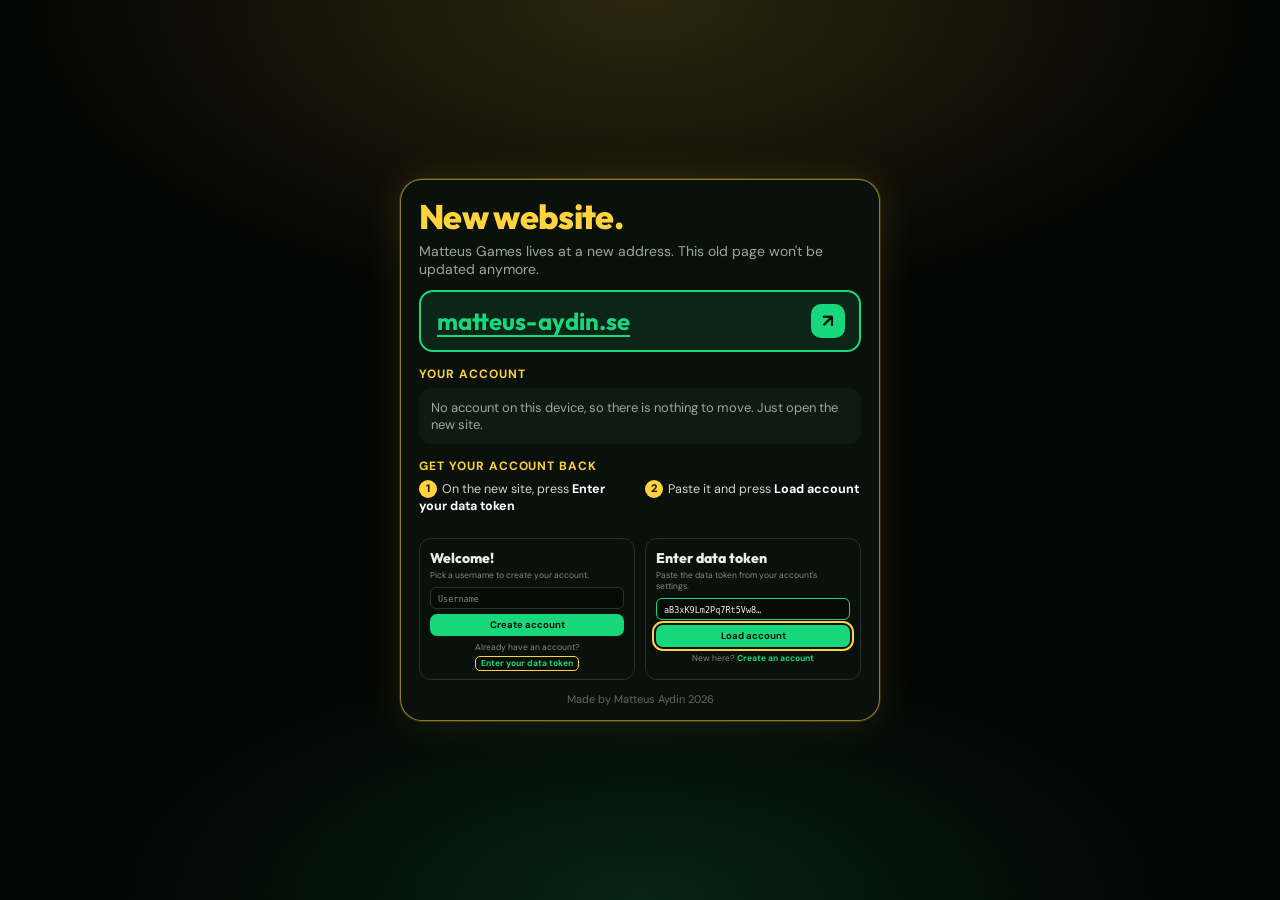
<file: index.html>
<!--

<!doctype html>
<html lang="en">
  <head>
    <meta charset="UTF-8" />
    <meta
      name="viewport"
      content="width=device-width, initial-scale=1.0, viewport-fit=cover"
    />
    <meta name="theme-color" content="#030504" />
    <title>Game Hub</title>
    <link
      rel="icon"
      href="data:image/svg+xml,%3Csvg xmlns='http://www.w3.org/2000/svg' viewBox='0 0 32 32'%3E%3Ccircle cx='16' cy='16' r='16' fill='%2319d77b'/%3E%3Cpath d='M13 9.5v13l10-6.5z' fill='%2306100a'/%3E%3C/svg%3E"
    />
    <script src="themes/theme.js"></script>
    <style>
      @import url("https://fonts.googleapis.com/css2?family=DM+Sans:wght@400;500;600;700;800&family=Outfit:wght@500;600;700;800&display=swap");
      :root {
        color-scheme: var(--scheme);
        --bg: var(--c-030504);
        --line: var(--c-151e18);
        --muted: var(--c-7f8b83);
        --text: var(--c-f3f7f4);
        --accent: var(--c-19d77b);
        --ease: cubic-bezier(0.2, 0.8, 0.2, 1);
      }
      * {
        box-sizing: border-box;
      }
      html {
        background: var(--bg);
        -webkit-text-size-adjust: 100%;
        text-size-adjust: 100%;
      }
      body {
        margin: 0;
        background: var(--bg);
        color: var(--text);
        font-family: var(--font-body);
        min-height: 100vh;
        min-height: 100dvh;
        overflow-x: hidden;
        display: flex;
        flex-direction: column;
        -webkit-tap-highlight-color: transparent;
      }
      a {
        color: inherit;
        text-decoration: none;
      }
      .spot {
        position: fixed;
        inset: 0;
        pointer-events: none;
        z-index: 0;
      }
      .spot::before,
      .spot::after {
        content: "";
        position: absolute;
        inset: 0;
        clip-path: polygon(36% 0, 64% 0, 76% 100%, 24% 100%);
      }
      .spot::before {
        background: linear-gradient(
          180deg,
          var(--c-0f1812) 0%,
          var(--c-0a110d) 55%,
          var(--c-070c09) 100%
        );
      }
      .spot::after {
        background: radial-gradient(
          ellipse at 50% 0%,
          var(--c-19d77b1a),
          transparent 62%
        );
        animation: breathe 7s ease-in-out infinite;
      }
      @keyframes breathe {
        0%,
        100% {
          opacity: 0.55;
        }
        50% {
          opacity: 1;
        }
      }
      @media (max-width: 700px) {
        .spot::before,
        .spot::after {
          clip-path: polygon(18% 0, 82% 0, 88% 100%, 12% 100%);
        }
      }
      .topbar {
        position: relative;
        height: calc(68px + env(safe-area-inset-top));
        padding: env(safe-area-inset-top) 16px 0;
        display: flex;
        align-items: center;
        justify-content: center;
        position: sticky;
        top: 0;
        z-index: 6;
        background: linear-gradient(var(--c-030504d9), var(--c-03050400));
        flex: none;
      }
      button,
      input {
        font: inherit;
        touch-action: manipulation;
      }
      button {
        cursor: pointer;
        transition:
          background 0.2s,
          border-color 0.2s,
          color 0.2s,
          transform 0.15s,
          box-shadow 0.25s,
          opacity 0.2s;
      }
      button:active:not(:disabled) {
        transform: scale(0.97);
      }
      button:disabled {
        opacity: 0.45;
        cursor: not-allowed;
      }
      .brand {
        display: flex;
        align-items: center;
        gap: 11px;
        font-family: var(--font-display);
        font-size: 19px;
        font-weight: 700;
        letter-spacing: -0.45px;
      }
      .brand-mark {
        width: 34px;
        height: 34px;
        border-radius: 10px;
        background: var(--accent);
        display: grid;
        place-items: center;
        color: var(--c-06100a);
      }
      .brand-mark svg {
        width: 19px;
        height: 19px;
      }
      @media (max-width: 560px) {
        .brand .brand-text {
          display: none;
        }
      }
      main {
        position: relative;
        z-index: 1;
        width: min(1240px, calc(100% - 32px));
        margin: 0 auto;
        padding: 26px 0 40px;
        flex: 1;
      }
      .eyebrow {
        color: var(--accent);
        font-size: 10px;
        font-weight: 800;
        letter-spacing: 1.5px;
        text-transform: uppercase;
      }
      @keyframes rise {
        from {
          opacity: 0;
          transform: translateY(12px);
        }
        to {
          opacity: 1;
          transform: none;
        }
      }
      .shell {
        padding: 30px 0 60px;
      }
      .head {
        display: flex;
        flex-direction: column;
        align-items: center;
        text-align: center;
        gap: 22px;
        margin-bottom: 30px;
        animation: rise 0.6s var(--ease) both;
      }
      .head h1 {
        font:
          700 clamp(38px, 6vw, 60px) / 1 var(--font-display),
          sans-serif;
        letter-spacing: -2px;
        margin: 12px 0 0;
      }
      .search {
        position: relative;
        width: min(360px, 100%);
      }
      .search svg {
        position: absolute;
        left: 13px;
        top: 50%;
        width: 16px;
        height: 16px;
        transform: translateY(-50%);
        color: var(--c-5f6c64);
        pointer-events: none;
      }
      .search input {
        padding-left: 38px;
        font-size: 14px;
      }
      .games {
        display: grid;
        grid-template-columns: repeat(auto-fill, minmax(250px, 1fr));
        gap: 14px;
      }
      .tile {
        display: flex;
        flex-direction: column;
        min-width: 0;
        border: 1px solid var(--line);
        border-radius: 16px;
        background: var(--c-070b09);
        overflow: hidden;
        transition:
          transform 0.2s,
          border-color 0.2s,
          box-shadow 0.25s;
        animation: rise 0.6s calc(0.1s + var(--i, 0) * 0.06s) var(--ease) both;
      }
      .tile:hover,
      .tile:focus-visible {
        transform: translateY(-4px);
        border-color: var(--c-19d77b66);
        box-shadow: 0 16px 44px var(--c-19d77b14);
        outline: none;
      }
      .tile:active {
        transform: scale(0.985);
      }
      .tile-art {
        position: relative;
        aspect-ratio: 16 / 10;
        display: grid;
        place-items: center;
        color: var(--accent);
        background: var(--c-0a100c);
        border-bottom: 1px solid var(--line);
        overflow: hidden;
      }
      .tile-pic {
        position: absolute;
        inset: -14px;
        width: calc(100% + 28px);
        height: calc(100% + 28px);
        object-fit: cover;
        filter: blur(8px) brightness(0.85);
        transition:
          transform 0.4s var(--ease),
          filter 0.3s;
      }
      .tile:hover .tile-pic {
        transform: scale(1.06);
        filter: blur(6px) brightness(1);
      }
      .tile-ico {
        position: relative;
        z-index: 1;
        width: 68px;
        height: 68px;
        border-radius: 18px;
        background: var(--c-0d1a13);
        border: 1px solid var(--c-1a2c21);
        display: grid;
        place-items: center;
        transition:
          transform 0.3s var(--ease),
          background 0.2s,
          color 0.2s;
      }
      .tile-ico svg {
        width: 34px;
        height: 34px;
      }
      .tile:hover .tile-ico {
        transform: scale(1.08);
        background: var(--accent);
        color: var(--c-06100a);
      }
      .tile-body {
        display: flex;
        flex-direction: column;
        gap: 8px;
        padding: 16px 18px 18px;
        flex: 1;
      }
      .tile h2 {
        font:
          600 21px var(--font-display),
          sans-serif;
        margin: 0;
      }
      .tile p {
        margin: 0;
        font-size: 13px;
        line-height: 1.5;
        color: var(--muted);
        display: -webkit-box;
        -webkit-line-clamp: 3;
        -webkit-box-orient: vertical;
        overflow: hidden;
      }
      .tile-go {
        margin-top: auto;
        padding-top: 10px;
        color: var(--accent);
        font-size: 11px;
        font-weight: 800;
        letter-spacing: 0.4px;
      }
      .empty {
        grid-column: 1 / -1;
        text-align: center;
        color: var(--muted);
        padding: 50px 0;
        font-size: 14px;
      }
      @media (max-width: 520px) {
        .games {
          grid-template-columns: minmax(0, 1fr);
        }
        .tile {
          flex-direction: row;
        }
        .tile-art {
          aspect-ratio: auto;
          width: 96px;
          flex: none;
          border-bottom: 0;
          border-right: 1px solid var(--line);
        }
        .tile-ico {
          width: 52px;
          height: 52px;
          border-radius: 14px;
        }
        .tile-ico svg {
          width: 26px;
          height: 26px;
        }
        .tile-body {
          padding: 14px 16px;
        }
        .tile:hover {
          transform: none;
        }
        .tile h2 {
          font-size: 19px;
        }
      }
      .user-card {
        position: absolute;
        left: max(16px, env(safe-area-inset-left));
        top: calc(14px + env(safe-area-inset-top));
        display: flex;
        align-items: center;
        gap: 4px;
        background: var(--c-070b09);
        border: 1px solid var(--line);
        border-radius: 12px;
        padding: 3px 3px 3px 13px;
        max-width: min(340px, calc(50vw - 41px));
        min-width: 0;
        animation: rise 0.5s var(--ease) both;
        z-index: 8;
      }
      .user-card .uname {
        flex: 1 1 auto;
        min-width: 0;
        font-size: 13px;
        font-weight: 700;
        overflow: hidden;
        text-overflow: ellipsis;
        white-space: nowrap;
      }
      .dots {
        flex: none;
        width: 32px;
        height: 32px;
        border: 0;
        border-radius: 9px;
        background: transparent;
        color: var(--c-aab5ad);
        display: grid;
        place-items: center;
      }
      .dots:hover {
        background: var(--c-0e2418);
        color: var(--c-b9f3d1);
      }
      .dots svg {
        width: 16px;
        height: 16px;
      }
      .menu-pop {
        position: absolute;
        left: 0;
        top: calc(100% + 8px);
        min-width: 210px;
        background: var(--c-070b09);
        border: 1px solid var(--c-17261c);
        border-radius: 14px;
        padding: 6px;
        opacity: 0;
        transform: translateY(-6px) scale(0.97);
        transform-origin: top left;
        pointer-events: none;
        transition: 0.22s var(--ease);
        z-index: 20;
        box-shadow: 0 18px 40px var(--c-000000aa);
      }
      .menu-pop.open {
        opacity: 1;
        transform: none;
        pointer-events: auto;
      }
      .menu-item {
        width: 100%;
        display: flex;
        align-items: center;
        gap: 11px;
        border: 0;
        background: transparent;
        color: var(--c-dfe8e1);
        padding: 11px 12px;
        border-radius: 9px;
        font-weight: 700;
        font-size: 13px;
        text-align: left;
      }
      .menu-item:hover {
        background: var(--c-0e2418);
        color: var(--c-b9f3d1);
      }
      .menu-item svg {
        width: 17px;
        height: 17px;
        color: var(--accent);
        flex: none;
      }
      @media (max-width: 440px) {
        .brand {
          display: none;
        }
        .user-card {
          max-width: calc(100vw - 32px);
        }
      }
      [hidden] {
        display: none !important;
      }
      .forgot {
        display: block;
        text-align: center;
        margin-top: 12px;
      }
      input {
        width: 100%;
        background: var(--c-080c0a);
        border: 1px solid var(--line);
        border-radius: 12px;
        color: var(--c-ffffff);
        padding: 13px 14px;
        outline: none;
        transition:
          border-color 0.2s,
          box-shadow 0.2s,
          background 0.2s;
      }
      input:focus {
        border-color: var(--c-19d77b88);
        box-shadow: 0 0 0 3px var(--c-19d77b14);
      }
      .primary {
        border: 0;
        border-radius: 12px;
        background: var(--accent);
        color: var(--c-05120a);
        padding: 13px 18px;
        font-weight: 800;
        white-space: nowrap;
      }
      .primary:hover:not(:disabled) {
        background: var(--c-4be59b);
        transform: translateY(-1px);
        box-shadow: 0 8px 26px var(--c-19d77b30);
      }
      .primary.full {
        width: 100%;
      }
      .toast {
        position: fixed;
        bottom: 22px;
        left: 50%;
        transform: translate(-50%, 20px);
        background: var(--c-0c130f);
        border: 1px solid var(--c-1f2d24);
        color: var(--c-ffffff);
        padding: 12px 17px;
        border-radius: 11px;
        font-size: 13px;
        opacity: 0;
        pointer-events: none;
        transition: 0.3s var(--ease);
        z-index: 70;
        max-width: calc(100% - 32px);
        text-align: center;
      }
      .toast.show {
        opacity: 1;
        transform: translate(-50%, 0);
      }
      .modal-back {
        position: fixed;
        inset: 0;
        z-index: 40;
        background: var(--c-000000b8);
        backdrop-filter: blur(5px);
        display: flex;
        align-items: center;
        justify-content: center;
        padding: 18px;
        opacity: 0;
        pointer-events: none;
        transition: opacity 0.3s;
      }
      .modal-back.open {
        opacity: 1;
        pointer-events: auto;
      }
      .sheet {
        width: min(440px, 100%);
        max-height: 92vh;
        max-height: 92dvh;
        overflow: auto;
        background: var(--c-070b09);
        border: 1px solid var(--c-141d17);
        border-radius: 20px;
        padding: 24px;
        transform: translateY(18px) scale(0.96);
        transition: transform 0.4s var(--ease);
        box-shadow: 0 30px 80px var(--c-000000cc);
      }
      .modal-back.open .sheet {
        transform: none;
      }
      .sheet.small {
        width: min(400px, 100%);
      }
      .sheet.wide {
        width: min(580px, 100%);
      }
      .sheet-head {
        display: flex;
        justify-content: space-between;
        align-items: center;
        margin-bottom: 20px;
      }
      .sheet-head h2 {
        font:
          700 24px var(--font-display),
          sans-serif;
        margin: 0;
      }
      .x {
        width: 34px;
        height: 34px;
        border: 1px solid var(--line);
        border-radius: 50%;
        background: var(--c-0a0f0c);
        color: var(--c-cfd8d1);
        display: grid;
        place-items: center;
      }
      .x:hover {
        background: var(--c-0e2418);
        border-color: var(--c-1d4a30);
        color: var(--c-b9f3d1);
        transform: rotate(90deg);
      }
      .x svg {
        width: 14px;
        height: 14px;
      }
      .sheet section {
        margin-bottom: 22px;
      }
      .sheet h3 {
        font-size: 11px;
        font-weight: 800;
        letter-spacing: 1.4px;
        text-transform: uppercase;
        color: var(--accent);
        margin: 0 0 12px;
      }
      .sheet p.sub {
        color: var(--muted);
        font-size: 13px;
        line-height: 1.5;
        margin: -8px 0 16px;
      }
      .form {
        display: flex;
        flex-direction: column;
        gap: 9px;
      }
      .auth-msg {
        display: none;
        font-size: 12px;
        color: var(--c-ff8e8e);
        margin-top: 11px;
        line-height: 1.45;
        text-align: center;
      }
      .auth-msg.show {
        display: block;
      }
      .auth-msg.good {
        color: var(--c-70efa5);
      }
      .auth-switch {
        font-size: 12px;
        color: var(--muted);
        text-align: center;
        margin: 14px 0 0;
      }
      .link {
        color: var(--accent);
        font: inherit;
        font-weight: 700;
        background: none;
        border: 0;
        padding: 0;
        cursor: pointer;
      }
      .link:hover {
        text-decoration: underline;
      }
      .link.muted {
        color: var(--c-9aa6a0);
        font-size: 12px;
        font-weight: 600;
      }
      .acc-label {
        font-size: 10px;
        font-weight: 800;
        letter-spacing: 1.2px;
        color: var(--c-8a978e);
        margin: 12px 0 7px;
      }
      .acc-label:first-child {
        margin-top: 0;
      }
      .acc-field {
        display: flex;
        align-items: center;
        gap: 8px;
      }
      .acc-wrap {
        position: relative;
        flex: 1;
        min-width: 0;
      }
      .acc-input[readonly] {
        background: var(--c-060908);
        color: var(--c-7f8b83);
        border-color: var(--c-101813);
        cursor: default;
      }
      .acc-input.editing {
        background: var(--c-080c0a);
        color: var(--c-ffffff);
        border-color: var(--c-19d77b88);
      }
      .icon-btn {
        width: 44px;
        height: 44px;
        flex: none;
        border: 1px solid var(--line);
        background: var(--c-0a0f0c);
        color: var(--c-cfd8d1);
        border-radius: 12px;
        display: grid;
        place-items: center;
      }
      .icon-btn:hover {
        background: var(--c-0e2418);
        border-color: var(--c-1d4a30);
        color: var(--c-b9f3d1);
      }
      .icon-btn svg {
        width: 16px;
        height: 16px;
      }
      #welcomeModal {
        z-index: 60;
      }
      .mono {
        font-family:
          ui-monospace, "SF Mono", Menlo, Consolas, monospace !important;
        font-size: 12px !important;
        letter-spacing: 0;
        text-overflow: ellipsis;
      }
      .hint {
        color: var(--muted);
        font-size: 11px;
        line-height: 1.5;
        margin: 10px 0 0;
      }
      @media (max-width: 480px) {
        input {
          font-size: 16px;
        }
        .sheet {
          padding: 18px;
          border-radius: 18px;
        }
      }
      .foot {
        position: relative;
        z-index: 1;
        text-align: center;
        padding: 14px 0 max(24px, env(safe-area-inset-bottom));
        font-size: 12px;
        color: var(--c-4f5c54);
        letter-spacing: 0.4px;
        flex: none;
      }
      #intro {
        position: fixed;
        top: max(14px, env(safe-area-inset-top));
        left: 50%;
        z-index: 100;
        transform: translateX(-50%);
        display: flex;
        align-items: center;
        border-radius: 3px;
        background: var(--c-1f2721);
        overflow: hidden;
        pointer-events: none;
        white-space: nowrap;
        clip-path: inset(0 100% 0 0);
        animation: introWipe 0.55s cubic-bezier(0.7, 0, 0.2, 1) 0.15s forwards;
      }
      #intro::before {
        content: "";
        align-self: stretch;
        width: 4px;
        background: var(--c-19d77b);
      }
      #intro .ib-by {
        padding: 13px 0 13px 16px;
        font:
          700 11px var(--font-body),
          sans-serif;
        letter-spacing: 3px;
        color: var(--c-7fae92);
      }
      #intro .ib-name {
        padding: 12px 20px 12px 10px;
        font:
          800 18px var(--font-display),
          sans-serif;
        color: var(--c-f1fff7);
      }
      #intro.out {
        animation: introWipeOut 0.45s cubic-bezier(0.7, 0, 0.2, 1) forwards;
      }
      @keyframes introWipe {
        to {
          clip-path: inset(0 0 0 0);
        }
      }
      @keyframes introWipeOut {
        from {
          clip-path: inset(0 0 0 0);
        }
        to {
          clip-path: inset(0 0 0 100%);
        }
      }
      @media (max-width: 440px) {
        #intro {
          top: 62px;
        }
      }
      @keyframes fade {
        from {
          opacity: 0;
        }
        to {
          opacity: 1;
        }
      }
      @media (max-width: 420px) {
        main {
          width: calc(100% - 24px);
          padding-top: 18px;
        }
      }
      .more {
        position: fixed;
        left: 50%;
        bottom: max(22px, calc(env(safe-area-inset-bottom) + 14px));
        width: 54px;
        height: 54px;
        margin-left: -27px;
        padding: 0;
        border: 1px solid var(--c-19d77b73);
        border-radius: 50%;
        background: var(--c-07100b);
        box-shadow:
          0 0 0 7px var(--c-040906e6),
          0 10px 28px var(--c-000000b2);
        color: var(--accent);
        display: grid;
        place-items: center;
        cursor: pointer;
        z-index: 30;
        opacity: 0;
        visibility: hidden;
        pointer-events: none;
        transform: translateY(calc((1 - var(--k, 1)) * 14px));
        transition: visibility 0s linear 0.25s;
        -webkit-tap-highlight-color: transparent;
      }
      .more.show {
        visibility: visible;
        pointer-events: auto;
        transition: visibility 0s;
      }
      .more:hover {
        background: var(--c-0c1a12);
        border-color: var(--accent);
      }
      .more:focus-visible {
        outline: 2px solid var(--accent);
        outline-offset: 4px;
      }
      .more i {
        position: absolute;
        inset: -1px;
        border: 1.5px solid var(--accent);
        border-radius: 50%;
        opacity: 0;
        pointer-events: none;
        animation: more-ring 2.7s cubic-bezier(0.2, 0.6, 0.3, 1) infinite;
      }
      .more i:nth-child(2) {
        animation-delay: 0.9s;
      }
      .more i:nth-child(3) {
        animation-delay: 1.8s;
      }
      .more svg {
        width: 22px;
        height: 22px;
        animation: more-nudge 2.7s ease-in-out infinite;
      }
      @keyframes more-ring {
        0% {
          transform: scale(1);
          opacity: 0.7;
        }
        100% {
          transform: scale(2.7);
          opacity: 0;
        }
      }
      @keyframes more-nudge {
        0%,
        100% {
          transform: translateY(-2px);
        }
        50% {
          transform: translateY(3px);
        }
      }
      @media (max-width: 560px) {
        .more {
          width: 48px;
          height: 48px;
          margin-left: -24px;
        }
      }
      @media (prefers-reduced-motion: reduce) {
        * {
          animation: none !important;
          transition: none !important;
        }
        #intro {
          display: none !important;
        }
      }
      .nm-rk {
        display: inline-flex;
        align-items: center;
      }
      .trophies {
        display: inline-flex;
        align-items: center;
        flex: none;
        margin: 0;
        padding: 2px 3px 2px 0;
        border: 0;
        background: none;
        color: inherit;
        font: inherit;
        cursor: pointer;
        border-radius: 8px;
      }
      .trophies:focus-visible {
        outline: 2px solid var(--accent);
        outline-offset: 2px;
      }
      .tr {
        --w: calc(var(--s, 1em) * 0.69);
        display: inline-grid;
        flex: none;
        position: relative;
        width: var(--w);
        height: var(--s, 1em);
        margin-left: calc(var(--w) * -0.52);
        z-index: calc(30 - var(--i, 0));
        filter: drop-shadow(1px 0 1px var(--c-000000aa));
        transition: transform 0.18s var(--ease);
      }
      .tr:first-child {
        margin-left: 0;
      }
      .tr.cr + .tr.md {
        margin-left: calc(var(--s, 1em) * 0.28);
      }
      .tr.cr {
        --w: calc(var(--s, 1em) * 1.03);
        height: calc(var(--s, 1em) * 0.85);
      }
      .tr svg {
        width: 100%;
        height: 100%;
        display: block;
        overflow: visible;
      }
      .tr svg * {
        stroke: var(--c-050806);
        stroke-width: 1.5;
        stroke-linejoin: round;
        paint-order: stroke;
      }
      .tg-card:hover .tr,
      .trophies:hover .tr {
        transform: translateY(-1px);
      }
      .tr.rk1 {
        color: var(--c-ffd84d);
      }
      .tr.rk2 {
        color: var(--c-d6dde3);
      }
      .tr.rk3 {
        color: var(--c-e29a5f);
      }
      #trModal {
        z-index: 70;
      }
      .tr-list {
        display: flex;
        flex-direction: column;
        gap: 8px;
        margin: 4px 0 16px;
      }
      .tr-item {
        display: flex;
        align-items: center;
        gap: 14px;
        padding: 10px 14px;
        border-radius: 12px;
        background: var(--c-0a100c);
        border: 1px solid var(--line);
      }
      .tr-item .tr {
        --s: 26px;
        margin: 0;
        min-width: 22px;
        justify-content: center;
      }
      .tr-item b {
        display: block;
        font-size: 14px;
      }
      .tr-item span.d {
        color: var(--muted);
        font-size: 12.5px;
      }
      .tr-note {
        color: var(--muted);
        font-size: 12.5px;
        line-height: 1.55;
        margin: 0;
      }
      .tr-who {
        word-break: break-word;
        overflow-wrap: anywhere;
        font:
          700 21px var(--font-display),
          sans-serif;
        margin: 0;
        min-width: 0;
      }
      .tg-sub {
        color: var(--muted);
        font-size: 13px;
        line-height: 1.5;
        margin: -8px 0 16px;
      }
      .tg-list {
        display: flex;
        flex-direction: column;
        gap: 10px;
      }
      .tg-card {
        width: 100%;
        display: grid;
        grid-template-columns: 44px minmax(0, 1fr) auto;
        align-items: center;
        gap: 14px;
        padding: 14px;
        border: 1px solid var(--line);
        border-radius: 14px;
        background: linear-gradient(145deg, var(--c-0b120e), var(--c-070b09));
        color: var(--text);
        text-align: left;
      }
      button.tg-card:hover {
        border-color: var(--c-19d77b55);
        background: linear-gradient(145deg, var(--c-0f1b14), var(--c-080d0a));
      }
      div.tg-card {
        opacity: 0.9;
      }
      .tg-ico {
        width: 44px;
        height: 44px;
        border-radius: 12px;
        background: var(--c-19d77b16);
        color: var(--accent);
        display: grid;
        place-items: center;
      }
      .tg-ico svg {
        width: 22px;
        height: 22px;
      }
      .tg-card b {
        display: block;
        font:
          600 17px var(--font-display),
          sans-serif;
      }
      .tg-card .d {
        color: var(--muted);
        font-size: 12px;
      }
      .tg-card .tr {
        --s: 24px;
      }
      .tg-none {
        color: var(--c-4d5a52);
        font-size: 12px;
        font-weight: 700;
        white-space: nowrap;
      }
    </style>
  </head>
  <body>
    <div class="spot"></div>
    <div id="intro" aria-hidden="true">
      <span class="ib-by">MADE BY</span
      ><span class="ib-name">Matteus Aydin</span>
    </div>

    <header class="topbar">
      <div class="user-card">
        <span id="userName" class="uname">Player</span>
        <button
          class="dots"
          onclick="toggleMenu(event)"
          aria-label="Menu"
          aria-haspopup="true"
        >
          <svg viewBox="0 0 24 24" fill="currentColor">
            <circle cx="12" cy="5" r="2" />
            <circle cx="12" cy="12" r="2" />
            <circle cx="12" cy="19" r="2" />
          </svg>
        </button>
        <div class="menu-pop" id="menuPop">
          <button class="menu-item" onclick="openSettings()">
            <svg
              viewBox="0 0 24 24"
              fill="none"
              stroke="currentColor"
              stroke-width="2"
              stroke-linecap="round"
              stroke-linejoin="round"
            >
              <circle cx="12" cy="12" r="3" />
              <path
                d="M19.4 15a1.7 1.7 0 0 0 .3 1.8l.1.1a2 2 0 1 1-2.8 2.8l-.1-.1a1.7 1.7 0 0 0-1.8-.3 1.7 1.7 0 0 0-1 1.5V21a2 2 0 1 1-4 0v-.1a1.7 1.7 0 0 0-1.1-1.5 1.7 1.7 0 0 0-1.8.3l-.1.1a2 2 0 1 1-2.8-2.8l.1-.1a1.7 1.7 0 0 0 .3-1.8 1.7 1.7 0 0 0-1.5-1H3a2 2 0 1 1 0-4h.1a1.7 1.7 0 0 0 1.5-1.1 1.7 1.7 0 0 0-.3-1.8l-.1-.1a2 2 0 1 1 2.8-2.8l.1.1a1.7 1.7 0 0 0 1.8.3h0a1.7 1.7 0 0 0 1-1.5V3a2 2 0 1 1 4 0v.1a1.7 1.7 0 0 0 1 1.5h0a1.7 1.7 0 0 0 1.8-.3l.1-.1a2 2 0 1 1 2.8 2.8l-.1.1a1.7 1.7 0 0 0-.3 1.8v0a1.7 1.7 0 0 0 1.5 1H21a2 2 0 1 1 0 4h-.1a1.7 1.7 0 0 0-1.5 1z"
              /></svg
            >Settings
          </button>
          <button class="menu-item" onclick="openTrophies()">
            <svg
              viewBox="0 0 24 24"
              fill="none"
              stroke="currentColor"
              stroke-width="2"
              stroke-linecap="round"
              stroke-linejoin="round"
            >
              <path
                d="M8 21h8M12 17v4M7 4h10v5a5 5 0 0 1-10 0zM7 6H4v1a3 3 0 0 0 3 3M17 6h3v1a3 3 0 0 1-3 3"
              /></svg
            >Trophies
          </button>
        </div>
      </div>
      <div class="brand">
        <span class="brand-mark"
          ><svg viewBox="0 0 24 24" fill="currentColor">
            <path d="M8 5v14l11-7z" /></svg
        ></span>
        <span class="brand-text">GAME HUB</span>
      </div>
    </header>

    <main class="shell">
      <div class="head">
        <div>
          <div class="eyebrow">GAME HUB</div>
          <h1>Pick a game.</h1>
        </div>
        <label class="search">
          <svg
            viewBox="0 0 24 24"
            fill="none"
            stroke="currentColor"
            stroke-width="2.2"
            stroke-linecap="round"
          >
            <circle cx="11" cy="11" r="7" />
            <path d="M20 20l-3.5-3.5" />
          </svg>
          <input
            id="gameSearch"
            type="search"
            placeholder="Search games"
            autocomplete="off"
            aria-label="Search games"
          />
        </label>
      </div>
      <section class="games" id="games"></section>
    </main>

    <button
      class="more"
      id="moreBtn"
      type="button"
      aria-label="Scroll down for more games"
    >
      <i></i><i></i><i></i>
      <svg
        viewBox="0 0 24 24"
        fill="none"
        stroke="currentColor"
        stroke-width="2.6"
        stroke-linecap="round"
        stroke-linejoin="round"
        aria-hidden="true"
      >
        <path d="M12 5v14M6 13l6 6 6-6" />
      </svg>
    </button>

    <footer class="foot">Made by Matteus Aydin 2026</footer>

    <div class="toast" id="toast"></div>

    <div
      class="modal-back"
      id="settingsModal"
      onclick="if (event.target === this) closeSettings();"
    >
      <div class="sheet">
        <div class="sheet-head">
          <h2>Settings</h2>
          <button class="x" onclick="closeSettings()" aria-label="Close">
            <svg
              viewBox="0 0 24 24"
              fill="none"
              stroke="currentColor"
              stroke-width="2.6"
              stroke-linecap="round"
            >
              <path d="M6 6l12 12M18 6 6 18" />
            </svg>
          </button>
        </div>
        <section>
          <h3>Account</h3>
          <div class="acc-label">USERNAME</div>
          <div class="acc-field">
            <div class="acc-wrap">
              <input
                id="ac_username"
                class="acc-input"
                readonly
                maxlength="20"
                autocomplete="off"
                spellcheck="false"
                onkeydown="
                  if (event.key === 'Enter') commitEdit();
                  if (event.key === 'Escape') {
                    event.stopPropagation();
                    cancelEdit();
                  }
                "
              />
            </div>
            <button class="icon-btn" id="ac_btn_username"></button>
          </div>
          <div class="acc-label">DATA TOKEN</div>
          <div class="acc-field">
            <div class="acc-wrap">
              <input
                id="ac_token"
                class="acc-input mono"
                readonly
                autocomplete="off"
                spellcheck="false"
                aria-label="Your data token"
              />
            </div>
            <button
              class="icon-btn"
              id="ac_btn_copy"
              onclick="copyToken()"
              aria-label="Copy data token"
              title="Copy"
            ></button>
          </div>
          <p class="hint">
            This is your account. Keep it somewhere safe: it's the only way to
            get your progress back on another device, and anyone who has it can
            play as you.
          </p>
          <button
            class="link muted forgot"
            style="margin-top: 4px"
            onclick="toggleSwitch()"
          >
            Enter a different data token
          </button>
          <div
            class="acc-field"
            id="tokenSwitch"
            hidden
            style="margin-top: 10px"
          >
            <div class="acc-wrap">
              <input
                id="tokenIn"
                class="acc-input editing mono"
                placeholder="Paste a data token"
                autocomplete="off"
                spellcheck="false"
                onkeydown="if (event.key === 'Enter') commitSwitch();"
              />
            </div>
            <button
              class="icon-btn"
              id="ac_btn_switch"
              onclick="commitSwitch()"
              aria-label="Load this account"
            ></button>
          </div>
          <div class="auth-msg" id="authMsg"></div>
        </section>
        <button class="primary full" onclick="saveSettings()">Done</button>
      </div>
    </div>

    <div
      class="modal-back"
      id="trophiesModal"
      onclick="if (event.target === this) closeTrophies();"
    >
      <div
        class="sheet"
        role="dialog"
        aria-modal="true"
        aria-labelledby="tgTitle"
      >
        <div class="sheet-head">
          <h2 id="tgTitle">Trophies</h2>
          <button class="x" onclick="closeTrophies()" aria-label="Close">
            <svg
              viewBox="0 0 24 24"
              fill="none"
              stroke="currentColor"
              stroke-width="2.6"
              stroke-linecap="round"
            >
              <path d="M6 6l12 12M18 6 6 18" />
            </svg>
          </button>
        </div>
        <p class="tg-sub" id="tgSub"></p>
        <div class="tg-list" id="tgList"></div>
      </div>
    </div>

    <div
      class="modal-back"
      id="trModal"
      onclick="if (event.target === this) closeTrInfo();"
    >
      <div
        class="sheet small"
        role="dialog"
        aria-modal="true"
        aria-labelledby="trWho"
      >
        <div class="sheet-head">
          <h2 class="tr-who" id="trWho"></h2>
          <button class="x" onclick="closeTrInfo()" aria-label="Close">
            <svg
              viewBox="0 0 24 24"
              width="16"
              height="16"
              fill="none"
              stroke="currentColor"
              stroke-width="2.4"
              stroke-linecap="round"
            >
              <path d="M6 6l12 12M18 6L6 18" />
            </svg>
          </button>
        </div>
        <div class="tr-list" id="trList"></div>
        <p class="tr-note">
          <b style="color: var(--c-dfe8e1)">Crowns</b> come from the Score
          leaderboard. <b style="color: var(--c-dfe8e1)">Medals</b> come from
          the Statistics leaderboards. Gold is 1st place, silver 2nd, bronze
          3rd.
        </p>
      </div>
    </div>

    <div class="modal-back" id="welcomeModal">
      <div class="sheet small">
        <div id="wc_new" class="form">
          <div class="sheet-head"><h2>Welcome!</h2></div>
          <p class="sub">Pick a username to create your account.</p>
          <input
            id="wcName"
            placeholder="Username"
            maxlength="20"
            autocomplete="off"
            spellcheck="false"
            onkeydown="if (event.key === 'Enter') createAccount();"
          />
          <button class="primary full" id="wcCreate" onclick="createAccount()">
            Create account
          </button>
          <p class="auth-switch">
            Already have an account?
            <button class="link" onclick="wcShow('token')">
              Enter your data token
            </button>
          </p>
        </div>
        <div id="wc_token" class="form" hidden>
          <div class="sheet-head"><h2>Enter data token</h2></div>
          <p class="sub">Paste the data token from your account's settings.</p>
          <input
            id="wcToken"
            class="mono"
            placeholder="Data token"
            autocomplete="off"
            spellcheck="false"
            onkeydown="if (event.key === 'Enter') wcLoad();"
          />
          <button class="primary full" id="wcLoad" onclick="wcLoad()">
            Load account
          </button>
          <p class="auth-switch">
            New here?
            <button class="link" onclick="wcShow('new')">
              Create an account
            </button>
          </p>
        </div>
        <div id="wc_done" class="form" hidden>
          <div class="sheet-head"><h2>You're in!</h2></div>
          <p class="sub">
            This is your data token. Save it somewhere safe: it's how you get
            back into your account on another device, and anyone who has it can
            play as you. You can copy it again later in Settings.
          </p>
          <div class="acc-field">
            <div class="acc-wrap">
              <input id="wcTokenOut" class="acc-input mono" readonly />
            </div>
            <button
              class="icon-btn"
              id="wcCopy"
              onclick="copyText($('wcTokenOut').value, $('wcTokenOut'))"
              aria-label="Copy data token"
            ></button>
          </div>
          <button class="primary full" onclick="wcDone()">Continue</button>
        </div>
        <div class="auth-msg" id="wcMsg"></div>
      </div>
    </div>

    <script src="https://cdn.jsdelivr.net/npm/@supabase/supabase-js@2"></script>
    <script>
      const num = (v) => Number(v);
      const fmtN = (v) => v.toLocaleString();
      const acc = (good, bad) =>
        num(good) + num(bad) >= 10 ? num(good) / (num(good) + num(bad)) : null;
      const BOARD = (label, val, dir = -1) => ({ label, val, dir });
      const DUEL_BOARDS = () => ({
        duels: BOARD("Duels played", (p) => num(p.duels)),
        wins: BOARD("Duels won", (p) => num(p.wins)),
      });
      const GAMES = [
        {
          title: "Song Guesser",
          desc: "Hear a short clip and guess the song. Play solo or in a multiplayer duel.",
          url: "song-guesser/index.html",
          img: "thumbs/song-guesser.jpg",
          tag: "Music",
          icon: '<svg viewBox="0 0 24 24" fill="none" stroke="currentColor" stroke-width="2.2" stroke-linecap="round"><path d="M4 10v4M8 6v12M12 3v18M16 7v10M20 10v4" /></svg>',
          trophies: {
            table: "stats",
            cols: "id,username,score_type,score_click,correct,wrong,best_streak,duels,wins",
            main: ["type", "click"],
            boards: {
              type: BOARD("Type answer (score)", (p) => num(p.score_type)),
              click: BOARD("Click answer (score)", (p) => num(p.score_click)),
              correct: BOARD("Songs guessed", (p) => num(p.correct)),
              accuracy: BOARD("Accuracy", (p) => acc(p.correct, p.wrong)),
              streak: BOARD("Best streak", (p) => num(p.best_streak)),
              ...DUEL_BOARDS(),
            },
          },
        },
        {
          title: "Border Guesser",
          desc: "Name every country between two countries. Play solo or in a multiplayer duel.",
          url: "border-guesser/index.html",
          img: "thumbs/border-guesser.jpg",
          tag: "Geography",
          icon: '<svg viewBox="0 0 24 24" fill="none" stroke="currentColor" stroke-width="2.2" stroke-linecap="round" stroke-linejoin="round"><circle cx="12" cy="12" r="9" /><path d="M3 12h18M12 3c3 3.2 3 14.8 0 18M12 3c-3 3.2-3 14.8 0 18" /></svg>',
          trophies: {
            table: "border_stats",
            cols: "id,username,score,routes,countries,wrong,best_streak,duels,wins",
            main: ["score"],
            boards: {
              score: BOARD("Score", (p) => num(p.score)),
              routes: BOARD("Routes solved", (p) => num(p.routes)),
              countries: BOARD("Countries found", (p) => num(p.countries)),
              accuracy: BOARD("Accuracy", (p) => acc(p.countries, p.wrong)),
              streak: BOARD("Best streak", (p) => num(p.best_streak)),
              ...DUEL_BOARDS(),
            },
          },
        },
        {
          title: "Rare Guesser",
          desc: "Type the rarest answer you know. Play solo or in a multiplayer duel.",
          url: "rare-guesser/index.html",
          img: "thumbs/rare-guesser.jpg",
          tag: "Trivia",
          icon: '<svg viewBox="0 0 24 24" fill="none" stroke="currentColor" stroke-width="2.2" stroke-linecap="round" stroke-linejoin="round"><path d="M12 3.5 19 10l-7 10.5L5 10z" /><path d="M5 10h14M9.5 10 12 3.5 14.5 10M9.5 10 12 20.5 14.5 10" /></svg>',
          trophies: {
            table: "rare_stats",
            cols: "id,username,high_score,matches,answers,best_round,rarest,duels,wins",
            main: ["score"],
            boards: {
              score: BOARD("Score", (p) => num(p.high_score)),
              matches: BOARD("Matches played", (p) => num(p.matches)),
              best_round: BOARD("Best round", (p) => num(p.best_round)),
              rarest: BOARD("Rarest find", (p) => num(p.rarest)),
              ...DUEL_BOARDS(),
            },
          },
        },
        {
          title: "Size Guesser",
          desc: "Scale an object to its real size. Play solo or in a multiplayer duel.",
          url: "size-guesser/index.html",
          img: "thumbs/size-guesser.jpg",
          tag: "Sense of scale",
          icon: '<svg viewBox="0 0 24 24" fill="none" stroke="currentColor" stroke-width="2.2" stroke-linecap="round" stroke-linejoin="round"><path d="M5 19L19 5M11 5h8v8M13 19H5v-8" /></svg>',
          trophies: {
            table: "size_stats",
            cols: "id,username,score,matched,missed,best_streak,duels,wins,closest",
            main: ["score"],
            boards: {
              score: BOARD("Score", (p) => num(p.score)),
              matched: BOARD("Sizes matched", (p) => num(p.matched)),
              accuracy: BOARD("Accuracy", (p) => acc(p.matched, p.missed)),
              streak: BOARD("Best streak", (p) => num(p.best_streak)),
              closest: BOARD(
                "Closest match",
                (p) =>
                  p.closest === null || p.closest === undefined
                    ? null
                    : num(p.closest),
                1,
              ),
              ...DUEL_BOARDS(),
            },
          },
        },
        {
          title: "Graph Guesser",
          desc: "Draw the rest of a real trend. Play solo or in a multiplayer duel.",
          url: "graph-guesser/index.html",
          img: "thumbs/graph-guesser.jpg",
          tag: "Trends",
          icon: '<svg viewBox="0 0 24 24" fill="none" stroke="currentColor" stroke-width="2.2" stroke-linecap="round" stroke-linejoin="round"><path d="M3 4v16h18" /><path d="M7 15l4-5 3 3 5-6" /><path d="M16 7h3v3" /></svg>',
          trophies: {
            table: "graph_stats",
            cols: "id,username,high_score,matches,graphs,best_round,best_acc,duels,wins",
            main: ["score"],
            boards: {
              score: BOARD("Score", (p) => num(p.high_score)),
              matches: BOARD("Matches played", (p) => num(p.matches)),
              best_round: BOARD("Best graph", (p) => num(p.best_round)),
              best_acc: BOARD("Closest match", (p) => num(p.best_acc)),
              ...DUEL_BOARDS(),
            },
          },
        },
        {
          title: "All Guesser",
          desc: "Every game in one match. Pick the games, difficulty and rounds.",
          url: "all-guesser/index.html",
          img: "thumbs/all-guesser.jpg",
          tag: "Mixed",
          icon: '<svg viewBox="0 0 24 24" fill="none" stroke="currentColor" stroke-width="2.2" stroke-linecap="round" stroke-linejoin="round"><rect x="3" y="3" width="7.5" height="7.5" rx="2" /><rect x="13.5" y="3" width="7.5" height="7.5" rx="2" /><rect x="3" y="13.5" width="7.5" height="7.5" rx="2" /><rect x="13.5" y="13.5" width="7.5" height="7.5" rx="2" /></svg>',
          trophies: {
            table: "all_stats",
            cols: "id,username,high_score,matches,rounds,best_round,best_streak,duels,wins",
            main: ["score"],
            boards: {
              score: BOARD("Match score", (p) => num(p.high_score)),
              matches: BOARD("Matches played", (p) => num(p.matches)),
              rounds: BOARD("Rounds played", (p) => num(p.rounds)),
              best_round: BOARD("Best round", (p) => num(p.best_round)),
              streak: BOARD("Best streak", (p) => num(p.best_streak)),
              ...DUEL_BOARDS(),
            },
          },
        },
      ];
      const grid = document.getElementById("games");
      function renderGames() {
        const q = document
          .getElementById("gameSearch")
          .value.trim()
          .toLowerCase();
        const list = GAMES.filter(
          (g) =>
            !q ||
            (g.title + " " + g.desc + " " + g.tag).toLowerCase().includes(q),
        );
        grid.innerHTML = "";
        if (!list.length) {
          const e = document.createElement("div");
          e.className = "empty";
          e.textContent = "No games match that.";
          grid.appendChild(e);
          return;
        }
        list.forEach((g, i) => {
          const a = document.createElement("a");
          a.className = "tile";
          a.href = g.url;
          a.style.setProperty("--i", i);
          const art = document.createElement("span");
          art.className = "tile-art";
          const pic = document.createElement("img");
          pic.className = "tile-pic";
          pic.dataset.img = g.img;
          pic.src = window.MG && MG.thumb ? MG.thumb(g.img) : g.img;
          pic.alt = "";
          pic.loading = "lazy";
          const ico = document.createElement("span");
          ico.className = "tile-ico";
          ico.innerHTML = g.icon || "";
          art.append(pic, ico);
          const body = document.createElement("span");
          body.className = "tile-body";
          const h = document.createElement("h2");
          h.textContent = g.title;
          const p = document.createElement("p");
          p.textContent = g.desc;
          const go = document.createElement("span");
          go.className = "tile-go";
          go.textContent = "PLAY →";
          body.append(h, p, go);
          a.append(art, body);
          grid.appendChild(a);
        });
      }
      document
        .getElementById("gameSearch")
        .addEventListener("input", renderGames);
      const moreBtn = document.getElementById("moreBtn");
      function updateMore() {
        const de = document.documentElement;
        const left = de.scrollHeight - window.innerHeight - window.scrollY;
        const lastTile = grid.lastElementChild;
        const hidden = lastTile
          ? lastTile.getBoundingClientRect().bottom - window.innerHeight
          : 0;
        const room = Math.max(0, Math.min(left, hidden + 24));
        const k = Math.min(1, room / 140);
        moreBtn.style.opacity = k.toFixed(3);
        moreBtn.style.setProperty("--k", k.toFixed(3));
        moreBtn.classList.toggle(
          "show",
          k > 0.02 && !document.querySelector(".modal-back.open"),
        );
      }
      window.addEventListener("mg-theme", () => {
        document.querySelectorAll(".tile-pic").forEach((p) => {
          p.src = MG.thumb(p.dataset.img);
        });
      });
      window.addEventListener("scroll", updateMore, { passive: true });
      window.addEventListener("resize", updateMore);
      new MutationObserver(updateMore).observe(grid, { childList: true });
      document.querySelectorAll(".modal-back").forEach((m) =>
        new MutationObserver(updateMore).observe(m, {
          attributes: true,
          attributeFilter: ["class"],
        }),
      );
      grid.addEventListener("load", updateMore, true);
      setTimeout(updateMore, 400);
      setTimeout(updateMore, 2400);
      moreBtn.addEventListener("click", () => {
        window.scrollBy({
          top: Math.round(window.innerHeight * 0.75),
          behavior: "smooth",
        });
      });
      updateMore();
      renderGames();
      const $ = (id) => document.getElementById(id);
      const SUPABASE_URL = "https://mrrixocnhsfulglipvek.supabase.co";
      const SUPABASE_ANON_KEY =
        "sb_publishable_fIFvv3lqR66EOuclo_bscg_Qv8OKNt1";
      const TOKEN_KEY = "sg_token";
      let ME = null;
      const lsGet = (k, d) => {
        try {
          const v = localStorage.getItem(k);
          return v === null ? d : v;
        } catch (e) {
          return d;
        }
      };
      const lsSet = (k, v) => {
        try {
          localStorage.setItem(k, v);
        } catch (e) {}
      };
      const esc = (v) =>
        String(v ?? "").replace(
          /[&<>"']/g,
          (c) =>
            ({
              "&": "&amp;",
              "<": "&lt;",
              ">": "&gt;",
              '"': "&quot;",
              "'": "&#39;",
            })[c],
        );
      let toastTimer;
      function showToast(m) {
        const el = $("toast");
        el.textContent = m;
        el.classList.add("show");
        clearTimeout(toastTimer);
        toastTimer = setTimeout(() => el.classList.remove("show"), 2800);
      }
      function toggleMenu(e) {
        e.stopPropagation();
        $("menuPop").classList.toggle("open");
      }
      function closeMenu() {
        $("menuPop").classList.remove("open");
      }
      document.addEventListener("click", (e) => {
        if (!e.target.closest(".user-card")) closeMenu();
      });
      let SBC = null;
      function sb() {
        if (!SBC) {
          if (!window.supabase)
            throw new Error("Supabase library did not load. Reload the page.");
          SBC = window.supabase.createClient(SUPABASE_URL, SUPABASE_ANON_KEY, {
            auth: {
              persistSession: false,
              autoRefreshToken: false,
              detectSessionInUrl: false,
            },
          });
        }
        return SBC;
      }
      const TOKEN_RE = /^[A-Za-z0-9]{20,128}$/;
      const NAME_RE = /^[A-Za-z0-9ÅÄÖåäö _.,!?'\-]{3,20}$/;
      function checkUsername(v) {
        if (!NAME_RE.test(v))
          return "Usernames are 3–20 characters: letters (A–Z, Å, Ä, Ö), numbers and . , ! ? ' - _";
        if (v !== v.trim() || /\s{2,}/.test(v))
          return "No extra spaces in usernames.";
        return "";
      }
      const api = async (name, args) => {
        const { data, error } = await sb().rpc(name, args);
        if (error) throw error;
        return data;
      };
      function apiMsg(e) {
        const m =
          String((e && e.message) || e || "") +
          " " +
          String((e && (e.code || e.details)) || "");
        if (/username_taken/.test(m)) return "That username is already taken.";
        if (/username_invalid/.test(m))
          return "Usernames are 3–20 characters: letters (A–Z, Å, Ä, Ö), numbers and . , ! ? ' - _";
        if (/invalid_token/.test(m))
          return "That data token doesn't match any account.";
        if (/could not find the function|schema cache|PGRST202|42883/i.test(m))
          return "The server isn't set up yet. Run supabase-setup.sql in Supabase first.";
        return "Couldn't reach the server. Check your connection and try again.";
      }
      const currentName = () =>
        (ME && ME.username) || lsGet("sg_name", "") || "Player";
      const updateUserCard = () => {
        $("userName").textContent = currentName();
      };
      function applyState(st) {
        ME = { ...(ME || {}), id: st.id, username: st.username };
        if (st.token) ME.token = st.token;
        lsSet("sg_name", st.username);
        updateUserCard();
        renderAccount();
        TROPHIES = null;
        loadTrophies();
      }
      const wcMsg = (t) => {
        const m = $("wcMsg");
        m.textContent = t || "";
        m.className = "auth-msg" + (t ? " show" : "");
      };
      function wcShow(which) {
        ["new", "token", "done"].forEach((k) => {
          $("wc_" + k).hidden = k !== which;
        });
        wcMsg("");
      }
      function maybeWelcome() {
        if (!lsGet(TOKEN_KEY, "")) {
          wcShow("new");
          $("welcomeModal").classList.add("open");
        }
      }
      async function createAccount() {
        const name = $("wcName").value.trim(),
          bad = checkUsername(name);
        if (bad) {
          wcMsg(bad);
          return;
        }
        const btn = $("wcCreate");
        btn.disabled = true;
        try {
          const st = await api("create_player", { u: name });
          lsSet(TOKEN_KEY, st.token);
          ME = { token: st.token };
          applyState(st);
          $("wcTokenOut").value = st.token;
          wcShow("done");
        } catch (e) {
          wcMsg(apiMsg(e));
        } finally {
          btn.disabled = false;
        }
      }
      async function loadToken(raw) {
        const t = String(raw || "").replace(/\s/g, "");
        if (!TOKEN_RE.test(t)) throw new Error("invalid_token");
        const st = await api("get_player", { t });
        if (!st || !st.id) throw new Error("invalid_token");
        lsSet(TOKEN_KEY, t);
        ME = { token: t };
        applyState(st);
      }
      async function wcLoad() {
        const btn = $("wcLoad");
        btn.disabled = true;
        try {
          await loadToken($("wcToken").value);
          $("welcomeModal").classList.remove("open");
          showToast("Welcome back, " + ME.username + "!");
        } catch (e) {
          wcMsg(apiMsg(e));
        } finally {
          btn.disabled = false;
        }
      }
      function wcDone() {
        $("welcomeModal").classList.remove("open");
      }
      function copyText(v, inp) {
        const ok = () => showToast("Data token copied.");
        if (navigator.clipboard && navigator.clipboard.writeText) {
          navigator.clipboard
            .writeText(v)
            .then(ok)
            .catch(() => fallbackCopy(inp, ok));
        } else fallbackCopy(inp, ok);
      }
      function fallbackCopy(inp, ok) {
        try {
          inp.focus();
          inp.select();
          document.execCommand("copy")
            ? ok()
            : showToast("Select the token and copy it.");
        } catch (e) {
          showToast("Select the token and copy it.");
        }
      }
      const copyToken = () => copyText($("ac_token").value, $("ac_token"));
      const PEN =
        '<svg viewBox="0 0 24 24" fill="none" stroke="currentColor" stroke-width="2" stroke-linecap="round" stroke-linejoin="round"><path d="M12 20h9"/><path d="M16.5 3.5a2.1 2.1 0 0 1 3 3L7 19l-4 1 1-4z"/></svg>';
      const CHECK =
        '<svg viewBox="0 0 24 24" fill="none" stroke="currentColor" stroke-width="2.6" stroke-linecap="round" stroke-linejoin="round"><path d="m5 12.5 5 5 9-11"/></svg>';
      const COPY =
        '<svg viewBox="0 0 24 24" fill="none" stroke="currentColor" stroke-width="2" stroke-linecap="round" stroke-linejoin="round"><rect x="9" y="9" width="11" height="11" rx="2"/><path d="M5 15V6a2 2 0 0 1 2-2h9"/></svg>';
      $("wcCopy").innerHTML = COPY;
      const CROWN_I =
        '<svg viewBox="2 3.5 20 16.5" fill="currentColor"><path d="M3 8l4 4 5-7 5 7 4-4-2 11H5z"/></svg>';
      const MEDAL_I =
        '<svg viewBox="4.8 1 14.4 21" fill="currentColor"><path d="M6.5 2h4.2l1.6 6.2-3.4 1.6zM17.5 2h-4.2l-1.6 6.2 3.4 1.6z" fill-opacity="0.65"/><circle cx="12" cy="15.2" r="6.6"/><circle cx="12" cy="15.2" r="4" fill="none" stroke="#000" stroke-opacity="0.3" stroke-width="1.5"/></svg>';
      const RANK_WORD = { 1: "1st", 2: "2nd", 3: "3rd" };
      let TROPHIES = null;
      let trLoading = false;
      function trophiesFor(def, rows, name) {
        const me = String(name).toLowerCase(),
          out = [];
        Object.keys(def.boards).forEach((key) => {
          const b = def.boards[key];
          const list = rows
            .map((p) => ({ p, v: b.val(p) }))
            .filter((r) => r.v !== null && Number.isFinite(r.v) && r.v > 0);
          list.sort(
            (x, y) =>
              b.dir * (x.v - y.v) ||
              String(x.p.username).localeCompare(String(y.p.username)),
          );
          let rank = 0,
            prev = null;
          list.forEach((r, i) => {
            if (prev === null || r.v !== prev) rank = i + 1;
            r.rank = rank;
            prev = r.v;
          });
          const mine = list.find(
            (r) => String(r.p.username).toLowerCase() === me,
          );
          if (mine && mine.rank <= 3)
            out.push({
              rank: mine.rank,
              key,
              label: b.label,
              kind: def.main.includes(key) ? "crown" : "medal",
            });
        });
        const by = (x, y) => x.rank - y.rank;
        return [
          ...out.filter((x) => x.kind === "crown").sort(by),
          ...out.filter((x) => x.kind === "medal").sort(by),
        ];
      }
      const trIcon = (x, i) =>
        `<i class="tr ${x.kind === "crown" ? "cr" : "md"} rk${x.rank}" style="--i:${i}">${x.kind === "crown" ? CROWN_I : MEDAL_I}</i>`;
      async function loadTrophies() {
        if (trLoading) return;
        const name = ME && ME.token ? currentName() : "";
        if (!name) {
          TROPHIES = null;
          renderTrophyPanel();
          return;
        }
        trLoading = true;
        try {
          const res = await Promise.all(
            GAMES.map(async (g) => {
              const def = g.trophies;
              if (!def) return [];
              try {
                const { data, error } = await sb()
                  .from(def.table)
                  .select(def.cols)
                  .limit(5000);
                if (error || !Array.isArray(data)) return null;
                return trophiesFor(def, data, name);
              } catch (e) {
                return null;
              }
            }),
          );
          TROPHIES = res;
        } catch (e) {
          TROPHIES = null;
        }
        trLoading = false;
        renderTrophyPanel();
      }
      function renderTrophyPanel() {
        if ($("trophiesModal").classList.contains("open")) renderTrophyCards();
      }
      function renderTrophyCards() {
        const loaded = !!TROPHIES;
        $("tgSub").textContent = !(ME && ME.token)
          ? "Create an account or load your data token to earn trophies."
          : loaded
            ? "Reach the top 3 of a leaderboard to earn a crown or medal. Tap a game to see which ones you have."
            : "Loading your trophies…";
        $("tgList").innerHTML = GAMES.map((g, i) => {
          const list = (TROPHIES && TROPHIES[i]) || [];
          const head = `<span class="tg-ico">${g.icon}</span><span><b>${esc(g.title)}</b><span class="d">${esc(g.tag)}</span></span>`;
          if (!list.length)
            return `<div class="tg-card">${head}<span class="tg-none">${loaded ? (TROPHIES[i] === null ? "Unavailable" : "No trophies yet") : "…"}</span></div>`;
          const size = list.length <= 2 ? 24 : list.length <= 4 ? 21 : 18;
          return `<button type="button" class="tg-card" data-g="${i}" aria-label="${esc(g.title)}: ${list.length} trophies. Show details">${head}<span class="trophies" style="--s:${size}px">${list.map(trIcon).join("")}</span></button>`;
        }).join("");
      }
      function openTrophies() {
        closeMenu();
        renderTrophyCards();
        $("trophiesModal").classList.add("open");
        loadTrophies();
      }
      function closeTrophies() {
        $("trophiesModal").classList.remove("open");
      }
      function showTrInfo(i) {
        const list = (TROPHIES && TROPHIES[i]) || [];
        $("trWho").textContent = GAMES[i].title;
        $("trList").innerHTML = list.length
          ? list
              .map(
                (x) =>
                  `<div class="tr-item">${trIcon(x, 0)}<div><b>${RANK_WORD[x.rank]} place &middot; ${x.kind === "crown" ? "Crown" : "Medal"}</b><span class="d">${esc(x.label)} leaderboard</span></div></div>`,
              )
              .join("")
          : '<div class="tr-note">No trophies right now.</div>';
        $("trModal").classList.add("open");
      }
      function closeTrInfo() {
        $("trModal").classList.remove("open");
      }
      document.addEventListener("click", (e) => {
        const b = e.target.closest && e.target.closest("button.tg-card");
        if (b) showTrInfo(Number(b.dataset.g));
      });
      let EDIT = false;
      const authMsg = (t, good) => {
        const m = $("authMsg");
        m.textContent = t || "";
        m.className = "auth-msg" + (t ? " show" : "") + (good ? " good" : "");
      };
      function setEditBtn(editing) {
        const b = $("ac_btn_username");
        b.innerHTML = editing ? CHECK : PEN;
        b.setAttribute("aria-label", editing ? "Confirm" : "Edit username");
        b.onclick = () => (editing ? commitEdit() : startEdit());
      }
      function resetField() {
        const i = $("ac_username");
        i.readOnly = true;
        i.classList.remove("editing");
        i.value = (ME && ME.username) || currentName();
        setEditBtn(false);
      }
      function renderAccount() {
        if (!EDIT) resetField();
        $("ac_token").value = (ME && ME.token) || "";
        $("ac_btn_copy").innerHTML = COPY;
        $("ac_btn_switch").innerHTML = CHECK;
      }
      function startEdit() {
        if (!ME || !ME.token) {
          authMsg("Create or load an account first.");
          return;
        }
        EDIT = true;
        authMsg("");
        const i = $("ac_username");
        i.readOnly = false;
        i.classList.add("editing");
        setEditBtn(true);
        i.focus();
      }
      function cancelEdit() {
        if (!EDIT) return;
        EDIT = false;
        resetField();
      }
      async function commitEdit() {
        if (!EDIT) return;
        const v = $("ac_username").value.trim(),
          bad = checkUsername(v);
        if (bad) {
          authMsg(bad);
          return;
        }
        if (ME && v === ME.username) {
          cancelEdit();
          return;
        }
        try {
          const st = await api("set_username", { t: ME.token, u: v });
          EDIT = false;
          applyState(st);
          authMsg("");
          showToast("Username updated.");
        } catch (e) {
          authMsg(apiMsg(e));
        }
      }
      function toggleSwitch() {
        const b = $("tokenSwitch");
        b.hidden = !b.hidden;
        if (!b.hidden) $("tokenIn").focus();
        authMsg("");
      }
      async function commitSwitch() {
        const v = $("tokenIn").value.replace(/\s/g, "");
        if (!v) {
          authMsg("Paste a data token first.");
          return;
        }
        if (ME && v === ME.token) {
          $("tokenSwitch").hidden = true;
          $("tokenIn").value = "";
          return;
        }
        try {
          await loadToken(v);
          $("tokenIn").value = "";
          $("tokenSwitch").hidden = true;
          authMsg("");
          showToast("Switched to " + ME.username + ".");
        } catch (e) {
          authMsg(apiMsg(e));
        }
      }
      function openSettings() {
        closeMenu();
        $("tokenSwitch").hidden = true;
        authMsg("");
        EDIT = false;
        renderAccount();
        $("settingsModal").classList.add("open");
      }
      function closeSettings() {
        cancelEdit();
        $("tokenSwitch").hidden = true;
        $("settingsModal").classList.remove("open");
      }
      async function saveSettings() {
        if (EDIT) {
          await commitEdit();
          if (EDIT) return;
        }
        closeSettings();
      }
      document.addEventListener("keydown", (e) => {
        if (e.key !== "Escape") return;
        if ($("trModal").classList.contains("open")) closeTrInfo();
        else if ($("trophiesModal").classList.contains("open")) closeTrophies();
        else if ($("settingsModal").classList.contains("open")) closeSettings();
        closeMenu();
      });
      async function initAccount() {
        updateUserCard();
        const t = lsGet(TOKEN_KEY, "");
        if (!t) return;
        ME = { token: t, username: lsGet("sg_name", "") };
        if (!window.supabase) return;
        try {
          const st = await api("get_player", { t });
          if (st && st.id) applyState(st);
          else {
            ME = null;
            lsSet(TOKEN_KEY, "");
            lsSet("sg_name", "");
            updateUserCard();
            maybeWelcome();
            showToast(
              "That account wasn't found. Create a new one or enter another data token.",
            );
          }
        } catch (e) {}
      }
      renderAccount();
      initAccount();
      (function intro() {
        const el = document.getElementById("intro");
        setTimeout(() => el.classList.add("out"), 2800);
        setTimeout(() => el.remove(), 3300);
        maybeWelcome();
      })();
    </script>
  </body>
</html>

-->

<!doctype html>
<html lang="en">
  <head>
    <meta charset="utf-8" />
    <meta name="viewport" content="width=device-width, initial-scale=1" />
    <meta name="robots" content="noindex" />
    <title>Matteus Games has moved</title>
    <link
      href="https://fonts.googleapis.com/css2?family=DM+Sans:wght@400;500;700&family=Outfit:wght@600;700;800&display=swap"
      rel="stylesheet"
    />
    <style>
      * {
        box-sizing: border-box;
      }
      html,
      body {
        margin: 0;
        min-height: 100%;
        background: #030504;
      }
      body {
        min-height: 100vh;
        display: grid;
        place-items: center;
        padding: 14px;
        font-family: "DM Sans", sans-serif;
        color: #e8efe9;
        background:
          radial-gradient(
            ellipse 70% 50% at 50% 0%,
            rgba(255, 210, 63, 0.16),
            transparent 70%
          ),
          radial-gradient(
            ellipse 60% 40% at 50% 100%,
            rgba(25, 215, 123, 0.14),
            transparent 70%
          ),
          #030504;
      }
      .card {
        width: 100%;
        max-width: 480px;
        background: #0a110d;
        border: 1px solid rgba(255, 210, 63, 0.55);
        border-radius: 22px;
        padding: 18px 18px 14px;
        box-shadow:
          0 0 0 1px rgba(255, 210, 63, 0.15),
          0 0 40px rgba(255, 210, 63, 0.12);
      }
      h1 {
        font-family: "Outfit", sans-serif;
        font-weight: 800;
        font-size: 34px;
        line-height: 1.1;
        letter-spacing: -0.02em;
        margin: 0 0 6px;
        color: #ffd23f;
      }
      .sub {
        margin: 0 0 12px;
        font-size: 14px;
        color: #9aa6a0;
      }
      .go {
        display: flex;
        align-items: center;
        justify-content: space-between;
        gap: 12px;
        text-decoration: none;
        padding: 12px 14px 12px 16px;
        border: 2px solid #19d77b;
        border-radius: 14px;
        background: rgba(25, 215, 123, 0.1);
        animation: pulse 2s infinite;
      }
      .go:hover {
        background: rgba(25, 215, 123, 0.18);
      }
      .url {
        font-family: "Outfit", sans-serif;
        font-weight: 700;
        font-size: 24px;
        color: #19d77b;
        text-decoration: underline;
        text-decoration-thickness: 2px;
        text-underline-offset: 5px;
        word-break: break-all;
      }
      .out {
        flex: none;
        display: grid;
        place-items: center;
        width: 34px;
        height: 34px;
        border-radius: 10px;
        background: #19d77b;
        color: #05120a;
        font-size: 18px;
        font-weight: 800;
      }
      @keyframes pulse {
        0% {
          box-shadow: 0 0 0 0 rgba(25, 215, 123, 0.5);
        }
        70%,
        100% {
          box-shadow: 0 0 0 12px rgba(25, 215, 123, 0);
        }
      }
      .label {
        margin: 14px 0 6px;
        font-size: 12px;
        font-weight: 700;
        letter-spacing: 0.08em;
        text-transform: uppercase;
        color: #ffd23f;
      }
      .tokenbox {
        display: flex;
        gap: 8px;
      }
      .tokenbox input {
        flex: 1;
        min-width: 0;
        font-family: ui-monospace, Menlo, Consolas, monospace;
        font-size: 13px;
        padding: 11px 12px;
        border-radius: 12px;
        border: 1px solid #2a3a31;
        background: #060b08;
        color: #e8efe9;
      }
      .copy {
        font: inherit;
        font-weight: 700;
        font-size: 14px;
        padding: 0 16px;
        border-radius: 12px;
        border: 0;
        background: #ffd23f;
        color: #1a1400;
        cursor: pointer;
        min-width: 82px;
      }
      .copy.done {
        background: #19d77b;
        color: #05120a;
      }
      .warn {
        margin: 6px 0 0;
        font-size: 12px;
        color: #7f8b83;
      }
      .empty {
        margin: 0;
        padding: 11px 12px;
        font-size: 13px;
        border-radius: 12px;
        background: #101a14;
        color: #9aa6a0;
      }
      .steps {
        display: grid;
        grid-template-columns: 1fr 1fr;
        gap: 10px;
      }
      .step {
        display: flex;
        flex-direction: column;
      }
      .step p {
        min-height: 52px;
        margin: 0 0 6px;
        font-size: 12.5px;
        line-height: 1.35;
        color: #cdd6d0;
      }
      .step b {
        color: #fff;
      }
      .n {
        display: inline-grid;
        place-items: center;
        width: 18px;
        height: 18px;
        margin-right: 5px;
        border-radius: 50%;
        background: #ffd23f;
        color: #1a1400;
        font-weight: 800;
        font-size: 11px;
      }
      .mock {
        flex: 1;
        background: #0a110d;
        border: 1px solid #25332b;
        border-radius: 12px;
        padding: 10px 10px 8px;
        pointer-events: none;
      }
      .mock h3 {
        margin: 0 0 3px;
        font-family: "Outfit", sans-serif;
        font-weight: 800;
        font-size: 14px;
      }
      .mock small {
        display: block;
        font-size: 8.5px;
        color: #7f8b83;
        margin-bottom: 6px;
      }
      .field {
        height: 22px;
        border: 1px solid #26352c;
        border-radius: 6px;
        background: #060b08;
        font-size: 8.5px;
        color: #7f8b83;
        padding: 6px 7px;
        margin-bottom: 5px;
        font-family: ui-monospace, Menlo, Consolas, monospace;
        white-space: nowrap;
        overflow: hidden;
      }
      .field.on {
        color: #e8efe9;
        border-color: #19d77b;
      }
      .btn {
        height: 22px;
        border-radius: 7px;
        background: #19d77b;
        color: #05120a;
        font-weight: 700;
        font-size: 9.5px;
        display: grid;
        place-items: center;
        margin-bottom: 6px;
      }
      .btn.hl {
        outline: 2px solid #ffd23f;
        outline-offset: 2px;
        animation: ring 1.4s infinite;
      }
      .alt {
        text-align: center;
        font-size: 8.5px;
        color: #7f8b83;
      }
      .alt span {
        color: #19d77b;
        font-weight: 700;
      }
      .alt span.hl {
        display: inline-block;
        margin-top: 3px;
        white-space: nowrap;
        padding: 1px 5px;
        border: 1.5px solid #ffd23f;
        border-radius: 5px;
        animation: ring 1.4s infinite;
      }
      @keyframes ring {
        50% {
          opacity: 0.55;
        }
      }
      .foot {
        margin: 12px 0 0;
        text-align: center;
        font-size: 11px;
        color: #5d6962;
      }
      [hidden] {
        display: none;
      }
    </style>
  </head>
  <body>
    <div class="card">
      <h1>New website.</h1>
      <p class="sub">
        Matteus Games lives at a new address. This old page won't be updated
        anymore.
      </p>
      <a class="go" href="https://matteus-aydin.se">
        <span class="url">matteus-aydin.se</span>
        <span class="out">↗</span>
      </a>

      <div id="hasToken" hidden>
        <p class="label">Your data token: copy it first</p>
        <div class="tokenbox">
          <input
            id="tok"
            readonly
            spellcheck="false"
            aria-label="Your data token"
          />
          <button class="copy" id="copyBtn" type="button">Copy</button>
        </div>
        <p class="warn">
          Keep it private. Anyone with it can use your account.
        </p>
      </div>
      <div id="noToken" hidden>
        <p class="label">Your account</p>
        <p class="empty">
          No account on this device, so there is nothing to move. Just open the
          new site.
        </p>
      </div>

      <p class="label">Get your account back</p>
      <div class="steps">
        <div class="step">
          <p>
            <span class="n">1</span>On the new site, press
            <b>Enter your data token</b>
          </p>
          <div class="mock">
            <h3>Welcome!</h3>
            <small>Pick a username to create your account.</small>
            <div class="field">Username</div>
            <div class="btn">Create account</div>
            <div class="alt">
              Already have an account?<br />
              <span class="hl">Enter your data token</span>
            </div>
          </div>
        </div>
        <div class="step">
          <p><span class="n">2</span>Paste it and press <b>Load account</b></p>
          <div class="mock">
            <h3>Enter data token</h3>
            <small>Paste the data token from your account's settings.</small>
            <div class="field on">aB3xK9Lm2Pq7Rt5Vw8…</div>
            <div class="btn hl">Load account</div>
            <div class="alt">New here? <span>Create an account</span></div>
          </div>
        </div>
      </div>
      <p class="foot">Made by Matteus Aydin 2026</p>
    </div>

    <script>
      const tok = document.getElementById("tok");
      const btn = document.getElementById("copyBtn");
      let token = "";
      try {
        token = localStorage.getItem("sg_token") || "";
      } catch (e) {}
      document.getElementById(token ? "hasToken" : "noToken").hidden = false;
      tok.value = token;
      btn.addEventListener("click", () => {
        const ok = () => {
          btn.textContent = "Copied";
          btn.classList.add("done");
          setTimeout(() => {
            btn.textContent = "Copy";
            btn.classList.remove("done");
          }, 2000);
        };
        const fallback = () => {
          tok.focus();
          tok.select();
          tok.setSelectionRange(0, token.length);
          try {
            document.execCommand("copy") && ok();
          } catch (e) {}
        };
        if (navigator.clipboard && window.isSecureContext) {
          navigator.clipboard.writeText(token).then(ok, fallback);
        } else {
          fallback();
        }
      });
    </script>
  </body>
</html>
</file>
